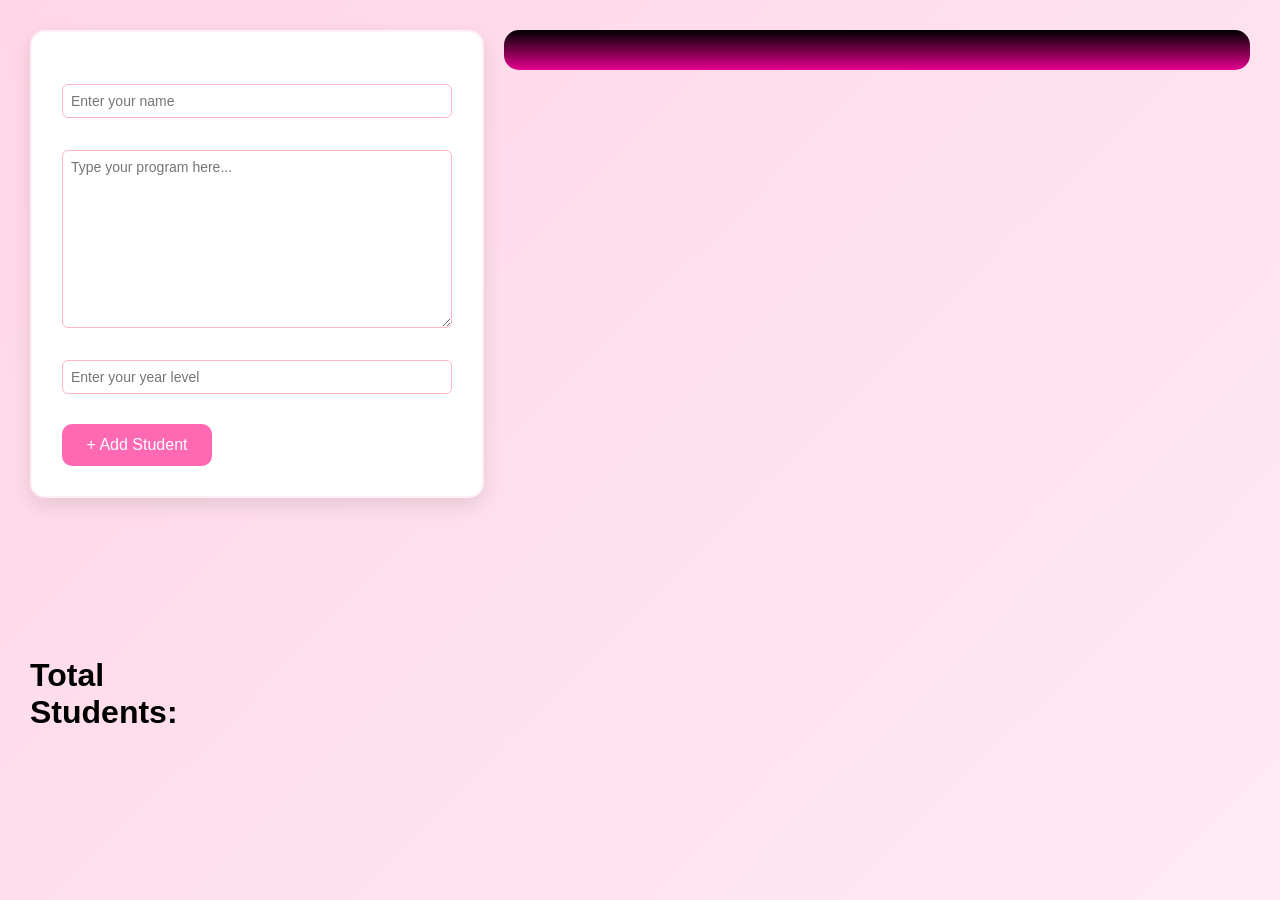
<file: Activity 6/index.html>
<!DOCTYPE html>
<html lang="en">
<head>
    <meta charset="UTF-8">
    <meta name="viewport" content="width=device-width, initial-scale=1.0">
    <link rel="stylesheet" href="style.css">
    <script src="script.js" defer></script>
    <title>Student Form</title>
</head>
<body>
    <main class="container">
        <section class="formCard">
            <form>
                
                <figure class="formGroup">
                    <label>Name:</label>
                    <input type="text" id="name" placeholder="Enter your name">
                </figure>
                
                <figure class="formGroup">
                    <label>Program</label>
                    <textarea rows="10" id="program" placeholder="Type your program here..."></textarea>
                </figure>

                <figure class="formGroup">
                    <label>Year</label>
                    <input type="text" id="year" placeholder="Enter your year level">
                </figure>

                <button type="submit" class="btn">+ Add Student</button>
            </form>
        </section>

        <section class="dataContent"></section>

        <h1 id="total">Total Students:</h1>
    </main>
</body>
</html>
</file>
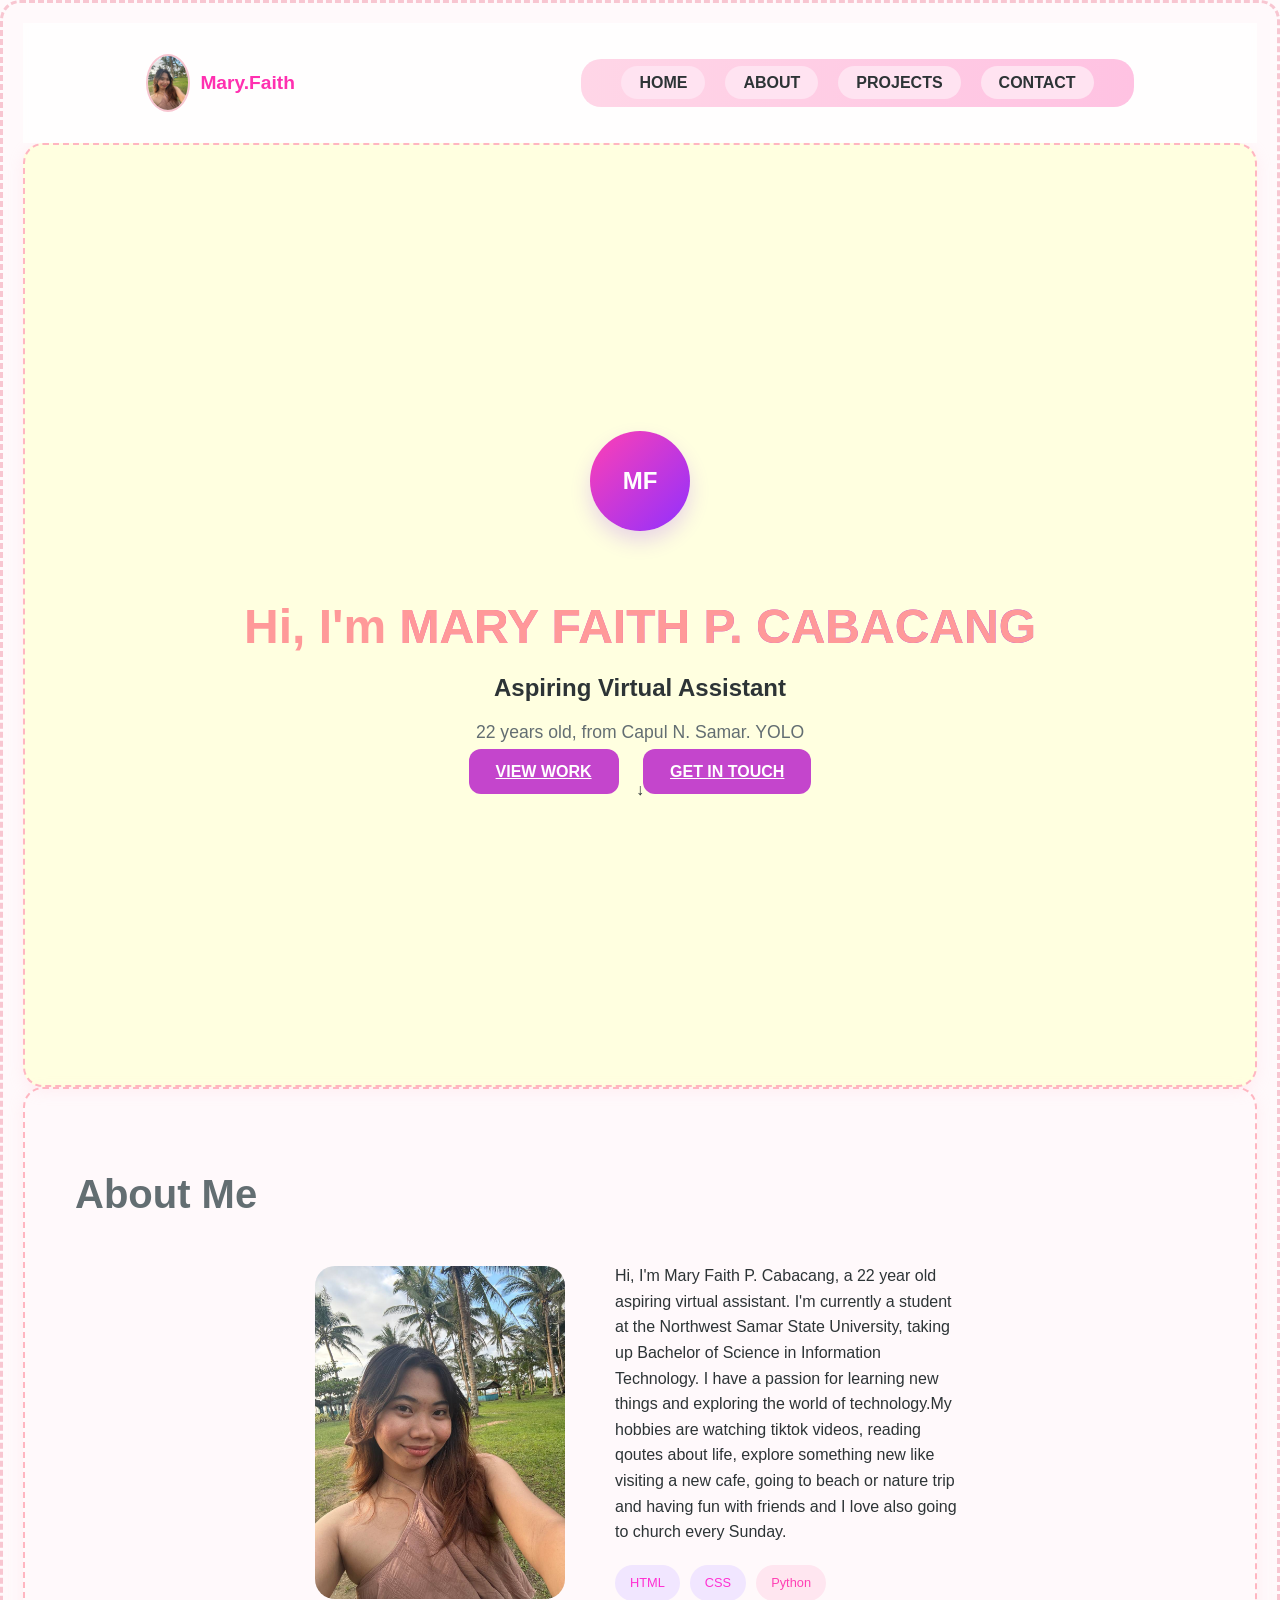
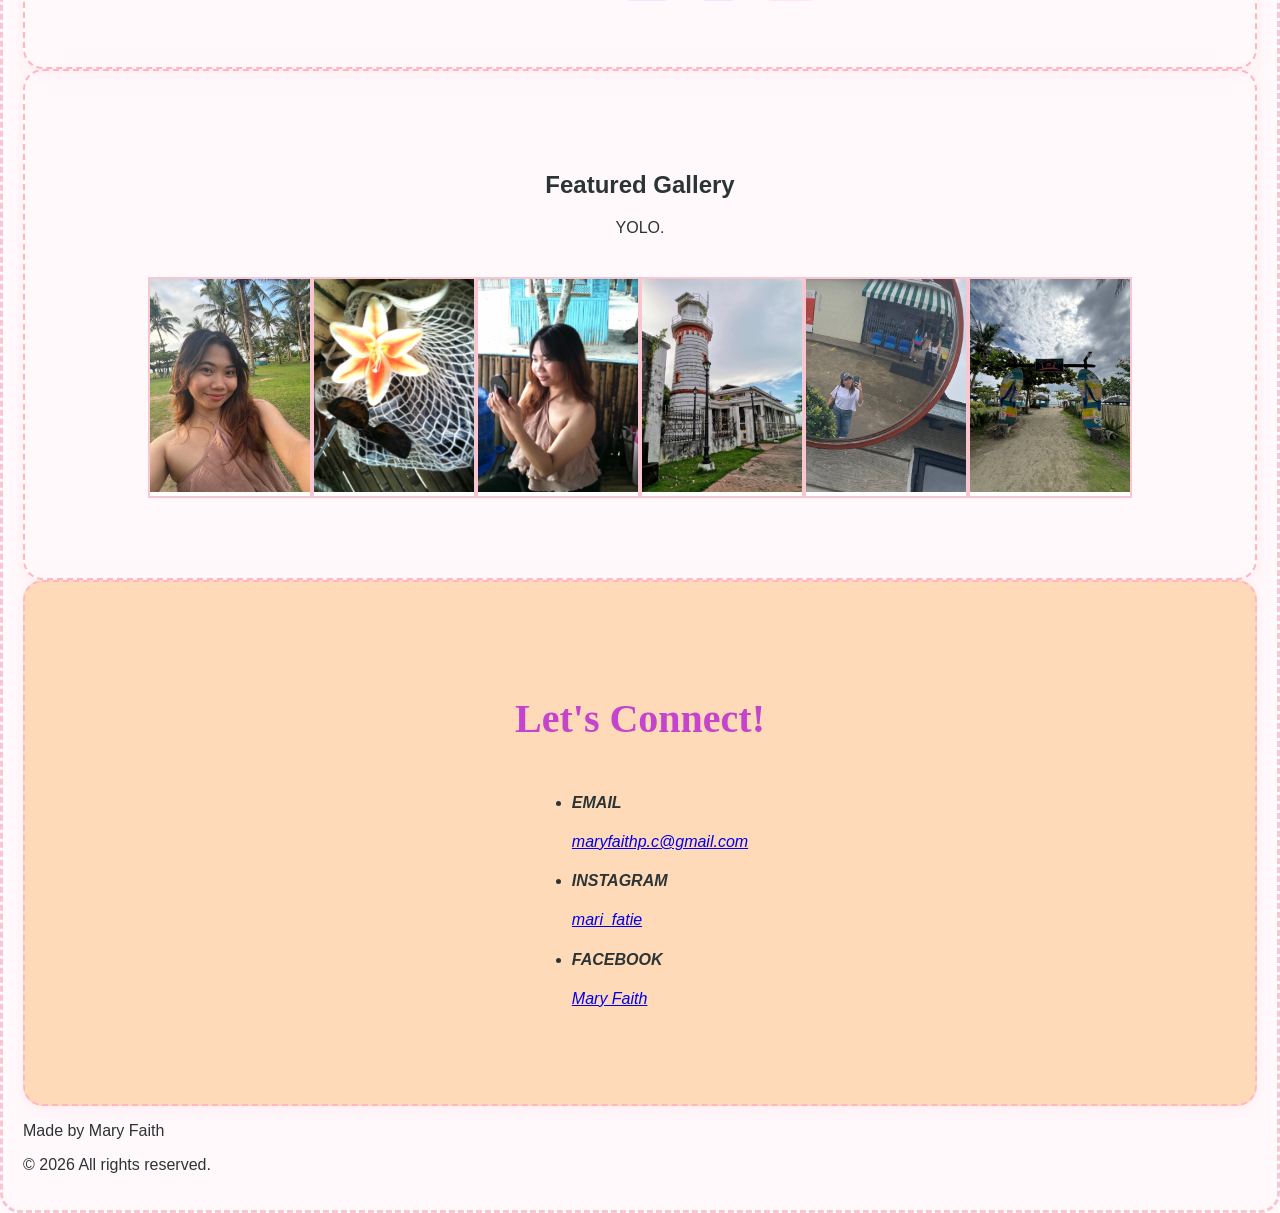
<file: Activity 5/portfolio.html>
<!DOCTYPE html>
<html lang="en">
  <head>
    <meta charset="UTF-8" />
    <meta name="viewport" content="width=device-width, initial-scale=1.0" />
    <title>Portfolio Website</title>
    <link rel="stylesheet" href="style.css" />
  
  </head>
  <body>
   
    <header class="header_container">
      <div class="logo_container">
        <img class="logo_img" alt="logo" src="image/hatdog.jpg" />
        <h1 class="logo">Mary.Faith</h1>
      </div>

      <nav class="main_nav">
        <ul class="navs">
          <li><a href="#home">HOME</a></li>
          <li><a href="#about">ABOUT</a></li>
          <li><a href="#projects">PROJECTS</a></li>
          <li><a href="#contact">CONTACT</a></li>
        </ul>
      </nav>
    </header>

    <main class="container">
      <section id="home">
        <div class="jd_circle">MF</div>
           <article class="intro-text">
             <h1 class="name">Hi, I'm <span>MARY FAITH P. CABACANG</span></h1>
             <h2 class="description">Aspiring Virtual Assistant</h2>
             <p class="hero_bio">22 years old, from Capul N. Samar. YOLO</p>
             <nav class="home_buttons">
               <a href="#projects" class="view_work">VIEW WORK</a>
               <a href="#contact" class="get_in_touch">GET IN TOUCH</a>
             </nav>
           </article>
           <div class="scroll_arrow">↓</div>
        </div>
      </section>

      <section id="about">
        <h1 class="about_me">About Me</h1>
        <div class="about_content">
          <img src="image/hatdog.jpg" class="cat2_img" alt="hatdog"/>
          <article class="about_text_wrapper">
            <p>
              Hi, I'm Mary Faith P. Cabacang, a 22 year old aspiring virtual assistant.
              I'm currently a student at the Northwest Samar State University, taking up
              Bachelor of Science in Information Technology. I have a passion for learning new things
              and exploring the world of technology.My hobbies are watching tiktok videos, 
              reading qoutes about life, explore something new like visiting a new cafe,
              going to beach or nature trip and having fun with friends
              and I love also going to church every Sunday.
            </p>
            <section class="tech_tool">
              <ul class="tags">
                <li class="tag">HTML</li>
                <li class="tag">CSS</li>
                <li class="tag pink">Python</li>
              </ul>
            </section>
          </article>
        </div>
      </section>

      <section id="projects">
        <h1 class="my_projects">Featured Gallery</h1>
        <p>YOLO.</p>
        
        <div class="project_grid_layout">
          <div class="project_card">
              <img class="cat_project_img" src="image/hatdog.jpg" alt="hatdog1"/>
          </div>
          <div class="project_card">
              <img class="cat_project_img" src="image/meow.jpg" alt="meow2"/>
          </div>
          <div class="project_card">
              <img class="cat_project_img" src="image/mamamo.jpg" alt="mamamo3"/>
          </div>
          <div class="project_card">
              <img class="cat_project_img" src="image/home.jpg" alt="home4"/>
          </div>
          <div class="project_card">
              <img class="cat_project_img" src="image/me.jpg" alt="me5"/>
          </div>
          <div class="project_card">
              <img class="cat_project_img" src="image/beach.jpg" alt="beach6"/>
          </div>
          
          </div>
          </div>
      </section>

      <section id="contact">
        <h1 class="contact_title">Let's Connect! </h1>        
        <address class="contact_container">
          <ul class="contact_list">
            <li>
              <h4 class="pink_text">EMAIL</h4>
              <a href="mailto:maryfaithp.c@gmail.com">maryfaithp.c@gmail.com</a>
            </li>

            <li>
              <h4 class="pink_text">INSTAGRAM</h4>
              <a href="https://www.instagram.com/mari_fatie/" targe="_blank" rel="noopener noreferrer">mari_fatie</a>
            </li>

            <li>
              <h4 class="pink_text">FACEBOOK</h4>
              <a HREF="https://www.facebook.com/maryfaithpasco.cabacang.9" target="_blank" rel="noopener noreferrer">Mary Faith</a>
            </li>
          </ul>
        </address>
      </section>

    <footer class="girly-footer">
      <p>Made by Mary Faith </p>
      <p>© 2026 All rights reserved.</p>
    </footer>
  </body>
</html>
</file>
<file: Activity 6/style.css>
html, body {
    font-family: Arial, sans-serif;
    background: linear-gradient(135deg, #ffd6e7, #ffeaf4);
    margin: 0;
    padding:0;
    align-items: center;
    width: 100%;
    height: 100vh; 
}

* {
    padding: 0;
    margin: 0;
    box-sizing: border-box;
    font-family: Arial, Helvetica, sans-serif, system-ui;
}

.container {
    display: grid;
    grid-template-columns: repeat(8, 1fr);
    gap: 20px;
    align-items: start;
    justify-content: center;
    height: 100%;
    width: 100%;
    padding: 30px;

}

.formCard {
    grid-column: span 3;
    background:white;
    padding: 30px;
    border: 2px solid #fff0f5;
    border-radius: 15px;
    box-shadow:0 8px 20px rgba(0,0,0,0.1);
}

.dataContent {
    grid-column: span 5;
    padding: 20px;
    background: linear-gradient(to bottom, black, #e6008e);
    border-radius: 15px;
    
    display: grid;
    grid-template-columns: repeat(8, 1fr);
    gap: 10px;
}

form {
    display: flex;
    flex-direction: column;
    row-gap: 10px;
}

.formGroup {
    display: flex;
    flex-direction: column;
    row-gap: 4px;
}

.formGroup label {
    color: white;
    font-weight: bold;
}

.formGroup input, textarea {
    width: 100%;
    border: 1px solid #ffb6c1;
    padding: 8px;
    border-radius: 6px;
    font-family: Arial, Helvetica, sans-serif, system-ui;
    box-sizing: border-box;
    font-size: 14px;
}

.btn {
    width: 150px;
    padding: 12px;
    background: #ff69b4;
    color: white;
    border-radius: 10px;
    font-size: 16px;
    border: 0;
    cursor: pointer;
    margin-top: 20px;
    transition: 0.3s;
}


.btn:hover {
    background-color: #c9c9c9;
}

.item {
    background-color: white;
    padding: 20px;
    border-radius: 10px;

    grid-column: span 2;
    word-wrap: break-word;

    box-shadow: 0 4px 10px rgba(0,0,0,0.1);
}

.item h3 {
    font-size: 20px;
    margin-bottom: 6px;
    color: #d63384;
}

.item p {
    font-size: 13px;
}
</file>
<file: Activity 5/style.css>
:root {
    --primary-grad: linear-gradient(135deg, #ff40b4, #9130ff);
    --bg-pink: #fff9fb;
    --text-gray: #636e72;
    --soft-pink: #f8c6d1;
    --light-purple: #c445cc;
    --light-pink: #ffe6f0;
    --soft-shadow: rgba(0, 0, 0, 0.05);
}

body {
    border: 3px dashed #f8c6d1;
    padding: 20px;
    border-radius: 20px;
    font-family: 'Poppins', sans-serif;
    background-color: var(--bg-pink);
    margin: 0;
    color: #2d3436;
    scroll-behavior: smooth;
}

.header_container {
    display: flex;
    justify-content: space-between;
    padding: 20px 10%;
    align-items: center;
    background: rgba(255, 255, 255, 0.8);
    backdrop-filter: blur(5px);
    position: sticky;
    top: 0;
    z-index: 100;
}

.logo_container {
    display: flex;
    align-items: center;
    gap: 10px;
}

.logo_img {
    width: 40px;
    border-radius: 50%;
    border: 2px solid #f8c6d1;
}

.logo {
    font-size: 1.2rem;
    color: #ff30b0;
    font-weight: bold;
}

.navs {
    background: linear-gradient(90deg, #ffd6e7, #ffc2e2);
    padding: 15px 40px;
    display: flex;
    list-style: none;
    gap: 20px;
    box-shadow: #f8c6d1;
    border-radius: 20px;
}

.navs a {
    text-decoration: none;
    padding: 8px 18px;
    background: #ffe3f1;
    border-radius: 20px;
    color: #2d3436;
    font-weight: bold;
    font-size: 16px;
    transition: 0.3s;
}

nav a:hover{
    background: #ffb6d9;
    color: white;
}

#home {
    height: 100vh;
    display: flex;
    flex-direction: column;
    justify-content: center;
    align-items: center;
    text-align: center;
    padding: 20px;
    background: lightyellow;
    border: 2px dashed #ffb6c1;
    border-radius: 20px;
    box-shadow: 0 4px 15px rgba(255, 192, 203, 0.2);
    
}

.jd_circle {
    width: 100px;
    height: 100px;
    background: var(--primary-grad);
    border-radius: 50%;
    display: flex;
    align-items: center;
    justify-content: center;
    color: white;
    font-weight: bold;
    font-size: 1.5rem;
    box-shadow: 0 10px 20px rgba(145, 48, 255, 0.2);
    margin-bottom: 20px;
}

.name {
    font-size: 3rem;
    margin-bottom: 10px;
    color: palevioletred;
    -webkit-text-fill-color: #ff9999;
}

.name span {
    background: var(--primary-grad);
    -webkit-background-clip: text;
    background-clip: text;
    -webkit-text-fill-color: #ff9999;
    color: palevioletred;
}

.hero_bio {
    color: var(--text-gray);
    max-width: 600px;
    margin: 20px auto;
    font-size: 1.1rem;
}

.home_buttons a {
    padding: 12px 25px;
    border-radius: 12px;
    font-weight: 600;
    transition: all 0.3s ease;
    margin: 10px;
    border: 2px solid transparent;
}

.view_work {
    background: var(--light-purple);
    color: white;
}

.view_work:hover {
    background: palevioletred;
    border: 2px solid #ff69b4;
    color: white;
}

.get_in_touch {
    border: 2px solid #ff40b4;
    background: var(--light-purple);
    color: white;
}

.get_in_touch:hover {
    background: #ff40b4;
    color: white;
}

#about {
    padding: 50px;
    background: linear-gradient(rgb(251, 123, 251));
    border: 2px dashed #ffb6c1;
    border-radius: 20px;
    box-shadow: 0 4px 15px rgba(255, 192, 203, 0.2);
}

.about_me {
    color: var(--text-gray);
    margin-bottom: 30px;
    font-size: 2.5rem;
}

.about_content {
    display: flex;
    align-items: center;
    justify-content: center;
    gap: 50px;
}
.about_text_wrapper {
    max-width: 350px;
    line-height: 1.6;
    font-family: 'Franklin Gothic Medium', 'Arial Narrow', Arial, sans-serif;
}

.cat2_img {
    width: 250px;
    height: auto;
    object-fit: cover;
    border-radius: 20px;
}
.tags {
    display: flex;
    gap: 10px;
    list-style: none;
    padding: 0;
    margin-top: 20px;
}

.tag {
    background: #f1e6ff;
    color: #ff30d2;
    padding: 8px 15px;
    border-radius: 20px;
    font-size: 0.8rem;
}

.tag.pink {
    background: #ffe6f0;
    color: #ff40b4;
}

#projects {
    padding: 80px 10%;
    text-align: center;
    background: linear-gradient(skyblue);
    border: 2px dashed #ffb6c1;
    border-radius: 20px;
    box-shadow: 0 4px 15px rgba(255, 192, 203, 0.2);
}

.project_grid_layout {
    display: grid;
    grid-template-columns: repeat(6, 1fr);
    gap: 0;
    margin-top: 40px;
}

.project_card {
    border-radius: 0;
    overflow: hidden;
    border: 2px solid #f8c6d1;
    transition: box-shadow 0.3s;
    background-color: #fff;
}

.project_card:hover {
    box-shadow: 0 8px 16px rgba(0,0,0,0.1);
}

.cat_project_img {
    width: 100%;
    height: auto;
    object-fit: cover;
}

.project_info {
    padding: 20px;
    text-align: left;
}

.project_tags span {
    font-size: 0.7rem;
    background: #eee;
    padding: 3px 8px;
    border-radius: 4px;
    margin-right: 5px;
    color: #ff40b4;
}

.project_links {
    display: flex;
    gap: 10px;
    margin-top: 15px;
}

.project_links a {
    flex: 1;
    text-align: center;
    padding: 8px;
    border-radius: 6px;
    text-decoration: none;
    font-size: 0.9rem;
}

.btn_code {
    border: 1px solid #eee;
    color: #ff40b4;
}

.btn_live {
    background: var(--primary-grad);
    color: white;
}

#contact {
    padding: 80px 10%;
    display: flex;
    flex-direction: column;
    align-items: center;
    background-color: peachpuff;
    border: 2px dashed #ffb6c1;
    border-radius: 20px;
    box-shadow: 0 4px 15px rgba(255, 192, 203, 0.2);
}

.contact_title {
    font-size: 2.5rem;
    color: #c445cc; 
    font-family: 'dancing script', cursive;
    text-align: center;
    margin-bottom: 30px;
    text-shadow: 1px 1px 2px rgba (0,0,0,0.1);
}

.contact_form_wrapper {
    background: #fff;
    padding: 40px;
    border-radius: 20px;
    box-shadow: 0 10px 30px rgba(0,0,0,0.05);
    max-width: 800px;
    width: 100%;
}

.input_row {
    display: flex;
    gap: 15px;
    margin-bottom: 15px;
    flex-wrap: wrap;
}

input, textarea {
    width: 100%;
    padding: 12px;
    border: 1px solid #f0f0f0;
    background: #fafafa;
    border-radius: 8px;
    margin-bottom: 15px;
    font-family: inherit;
}

.send_btn {
    width: 100%;
    padding: 15px;
    border: none;
    background: var(--primary-grad);
    color: white;
    font-weight: 600;
    border-radius: 8px;
    cursor: pointer;
}

.footer_container {
    background: var(--primary-grad);
    color: white;
    text-align: center;
    padding: 40px;
    margin-top: 50px;
}
</file>
